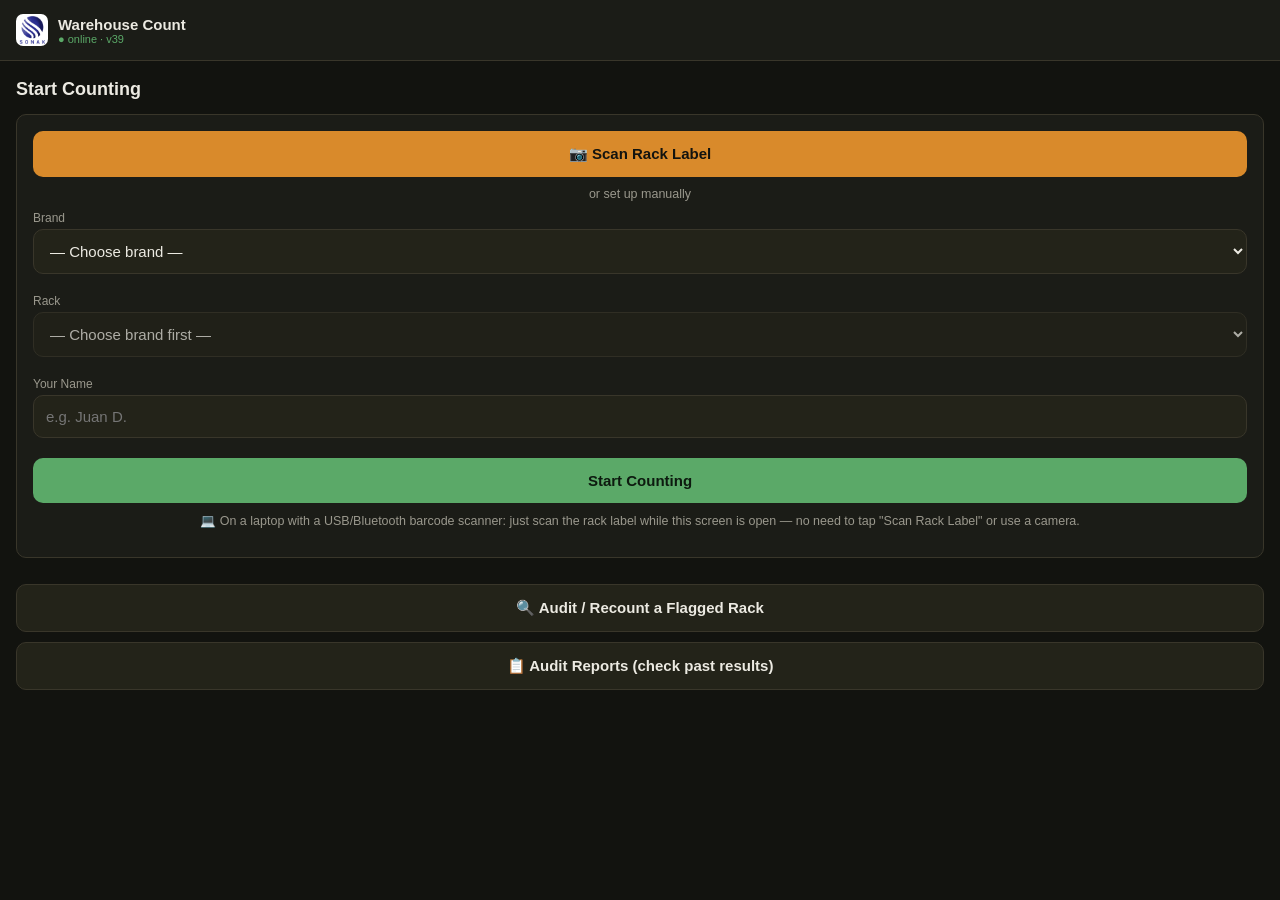
<file: index.html>
<!DOCTYPE html>
<html lang="en">
<head>
<meta charset="UTF-8">
<meta name="viewport" content="width=device-width, initial-scale=1, viewport-fit=cover">
<title>Warehouse Count</title>
<link rel="manifest" href="manifest.json">
<meta name="theme-color" content="#12130F">
<meta name="apple-mobile-web-app-capable" content="yes">
<meta name="apple-mobile-web-app-status-bar-style" content="black-translucent">
<meta name="apple-mobile-web-app-title" content="Warehouse Count">
<link rel="apple-touch-icon" href="icons/icon-192.png">
<link rel="stylesheet" href="style.css">
</head>
<body>

<header class="topbar">
  <img src="logo.png" alt="Logo">
  <div>
    <div class="brand-title">Warehouse Count</div>
    <div class="brand-sub" id="onlineStatus">● checking connection…</div>
  </div>
</header>

<main id="app"></main>

<div id="toast" class="toast hidden"></div>

<script src="db.js"></script>
<script src="barcode.js"></script>
<script src="config.js?v=37"></script>
<script src="app.js?v=37"></script>
</body>
</html>
</file>
<file: style.css>
:root{
  --bg:#12130F; --panel:#1B1C17; --panel-2:#232319; --border:#39362A;
  --text:#ECEAE2; --muted:#9A988D;
  --accent:#D98A2B; --accent-2:#B4711E;
  --good:#5BA968; --good-bg:#1E2B1E;
  --warn:#D98A2B; --warn-bg:#2E2416;
  --bad:#D3543E; --bad-bg:#2E1B17;
  --radius:10px;
}
*{box-sizing:border-box;}
html,body{height:100%;}
body{
  margin:0; background:var(--bg); color:var(--text);
  font-family:-apple-system,BlinkMacSystemFont,"Segoe UI",Roboto,Helvetica,Arial,sans-serif;
  display:flex; flex-direction:column; overflow:hidden;
}
header.topbar{
  display:flex; align-items:center; gap:10px;
  padding:14px 16px; border-bottom:1px solid var(--border); background:var(--panel);
  flex-shrink:0;
}
header.topbar img{width:32px; height:32px; border-radius:7px; background:#fff; object-fit:contain;}
.brand-title{font-weight:700; font-size:15px;}
.brand-sub{font-size:11px; color:var(--muted);}
.brand-sub.online{color:var(--good);}
.brand-sub.offline{color:var(--warn);}

main#app{flex:1; overflow-y:auto; padding:16px;}

h2{font-size:18px; margin:2px 0 14px;}
h3{font-size:13px; margin:16px 0 8px; color:var(--muted); text-transform:uppercase; letter-spacing:.04em;}
.card{background:var(--panel); border:1px solid var(--border); border-radius:var(--radius); padding:16px; margin-bottom:12px;}

.btn{
  display:inline-flex; align-items:center; justify-content:center; gap:6px;
  background:var(--accent); color:#12130F; border:none; border-radius:10px;
  padding:14px 16px; font-size:15px; font-weight:700; cursor:pointer; width:100%;
}
.btn:active{background:var(--accent-2);}
.btn.secondary{background:var(--panel-2); color:var(--text); border:1px solid var(--border);}
.btn.good{background:var(--good); color:#0d1a0f;}
.btn.danger{background:var(--bad); color:#fff;}
.btn.small{padding:9px 12px; font-size:13px; width:auto;}
.btn-row{display:flex; gap:8px;}
.btn-row .btn{flex:1;}

input,select,textarea{
  width:100%; background:var(--panel-2); border:1px solid var(--border); color:var(--text);
  padding:12px; border-radius:10px; font-size:15px; margin-bottom:10px;
}
label{font-size:12px; color:var(--muted); display:block; margin-bottom:4px;}
.field{margin-bottom:10px;}

.scan-wrap{position:relative; border-radius:var(--radius); overflow:hidden; background:#000; aspect-ratio:4/3; margin-bottom:12px;}
.scan-wrap video{width:100%; height:100%; object-fit:cover;}
.scan-reset-btn{
  position:absolute; top:8px; right:8px; z-index:5;
  width:34px; height:34px; border-radius:50%;
  background:rgba(18,19,15,0.55); border:1px solid rgba(255,255,255,0.25); color:#fff;
  font-size:16px; line-height:1; display:flex; align-items:center; justify-content:center;
  cursor:pointer; padding:0;
}
.scan-reset-btn:active{background:rgba(18,19,15,0.8);}
.progress-track{width:100%; height:8px; border-radius:4px; background:var(--panel-2); overflow:hidden;}
.progress-fill{height:100%; background:var(--accent); border-radius:4px; transition:width .25s ease;}
.scan-band{position:absolute; left:4%; right:4%; top:39%; height:22%; border:3px solid var(--accent); border-radius:10px; box-shadow:0 0 0 999px rgba(0,0,0,0.45);}
.scan-wrap.qr-wrap{aspect-ratio:1/1;}
.scan-band.qr-band{left:9%; right:9%; top:9%; height:82%; border-radius:16px;}
.scan-flash{position:absolute; inset:0; background:var(--good); opacity:0; transition:opacity .15s;}
.scan-flash.on{opacity:.4;}
.desc-flash{
  position:absolute; left:0; right:0; bottom:0; padding:10px 14px;
  background:rgba(18,19,15,0.88); color:#fff; font-size:13px;
  transform:translateY(100%); transition:transform .18s;
}
.desc-flash.show{transform:translateY(0);}

.tally-row{display:flex; justify-content:space-between; align-items:center; padding:9px 0; border-bottom:1px solid var(--border);}
.tally-row .info b{display:block; font-size:14px;}
.tally-row .info span{font-size:12px; color:var(--muted);}
.qty-badge{background:var(--accent); color:#12130F; font-weight:800; border-radius:8px; padding:5px 12px; font-size:15px;}

#tallyList{max-height:52vh; overflow-y:auto; -webkit-overflow-scrolling:touch;}
.tally-section-label{font-size:12px; font-weight:700; text-transform:uppercase; letter-spacing:.03em; color:var(--muted); margin-bottom:4px;}
.batch-block{border-bottom:1px solid var(--border);}
.batch-block summary{list-style:none; cursor:pointer; padding:10px 0; font-size:13px; color:var(--muted); display:flex; align-items:center; gap:6px;}
.batch-block summary::-webkit-details-marker{display:none;}
.batch-block summary::before{content:"▶"; font-size:9px; transition:transform .15s;}
.batch-block[open] summary::before{transform:rotate(90deg);}
.batch-block .tally-row{padding-left:14px;}

.pill-row{display:flex; gap:6px; margin-bottom:10px; overflow-x:auto;}
.pill{background:var(--panel-2); border:1px solid var(--border); border-radius:20px; padding:9px 16px; font-size:13px; white-space:nowrap; cursor:pointer;}
.pill.active{background:var(--accent); border-color:var(--accent); color:#12130F; font-weight:700;}

.empty{text-align:center; color:var(--muted); padding:24px 10px; font-size:13px;}
.muted{color:var(--muted); font-size:12.5px;}
.divider{border-top:1px solid var(--border); margin:14px 0;}
.row-between{display:flex; justify-content:space-between; align-items:center; gap:10px;}

.toast{
  position:fixed; bottom:24px; left:50%; transform:translateX(-50%);
  background:var(--panel-2); border:1px solid var(--border); color:var(--text);
  padding:11px 18px; border-radius:20px; font-size:13px; z-index:50; max-width:90vw; text-align:center;
  box-shadow:0 4px 16px rgba(0,0,0,.4);
}
.toast.hidden{display:none;}

.modal-backdrop{position:fixed; inset:0; background:rgba(0,0,0,.6); z-index:40; display:flex; align-items:flex-end; justify-content:center;}
.modal{background:var(--panel); border-top-left-radius:18px; border-top-right-radius:18px; padding:18px; width:100%; max-width:520px; max-height:88vh; overflow-y:auto; border-top:1px solid var(--border); touch-action:pan-y;}
.modal-handle{width:40px; height:4px; background:var(--border); border-radius:2px; margin:0 auto 14px; cursor:grab; touch-action:none;}
.modal-close{position:absolute; top:12px; right:12px; width:30px; height:30px; border-radius:50%; border:1px solid var(--border); background:var(--panel-2); color:var(--text); font-size:15px; line-height:1; cursor:pointer;}

.checklist-item{display:flex; align-items:flex-start; gap:10px; padding:8px 0; font-size:13.5px;}
.checklist-item input{width:auto; margin:2px 0 0;}

.badge{display:inline-block; padding:3px 9px; border-radius:20px; font-size:11px; font-weight:700;}
.badge.good{background:var(--good-bg); color:var(--good);}
.badge.warn{background:var(--warn-bg); color:var(--warn);}
.badge.bad{background:var(--bad-bg); color:var(--bad);}

.stepper{display:flex; align-items:center; gap:12px; justify-content:center; margin:10px 0;}
.stepper button{width:44px; height:44px; border-radius:10px; background:var(--panel-2); border:1px solid var(--border); color:var(--text); font-size:20px; font-weight:700;}
.stepper .val{font-size:24px; font-weight:800; min-width:44px; text-align:center;}

/* Loading overlay — shown during slow server steps so it never looks frozen */
.whc-loading{position:fixed; inset:0; z-index:99999; background:rgba(0,0,0,.65); display:flex; align-items:center; justify-content:center; padding:24px;}
.whc-loading-card{background:var(--panel); border:1px solid var(--border); border-radius:14px; padding:22px 20px; width:100%; max-width:320px; text-align:center;}
.whc-loading-msg{font-weight:700; font-size:16px; margin-top:12px;}
.whc-loading-sub{margin-top:6px; min-height:34px;}
.whc-spinner{width:38px; height:38px; margin:0 auto; border-radius:50%; border:4px solid var(--border); border-top-color:var(--accent); animation:whcspin .8s linear infinite;}
.whc-loading-bar{height:4px; background:var(--panel-2); border-radius:4px; overflow:hidden; margin-top:12px;}
.whc-loading-bar>div{height:100%; width:35%; background:var(--accent); border-radius:4px; animation:whcslide 1.2s ease-in-out infinite;}
@keyframes whcspin{to{transform:rotate(360deg)}}
@keyframes whcslide{0%{margin-left:-35%}100%{margin-left:100%}}
</file>
